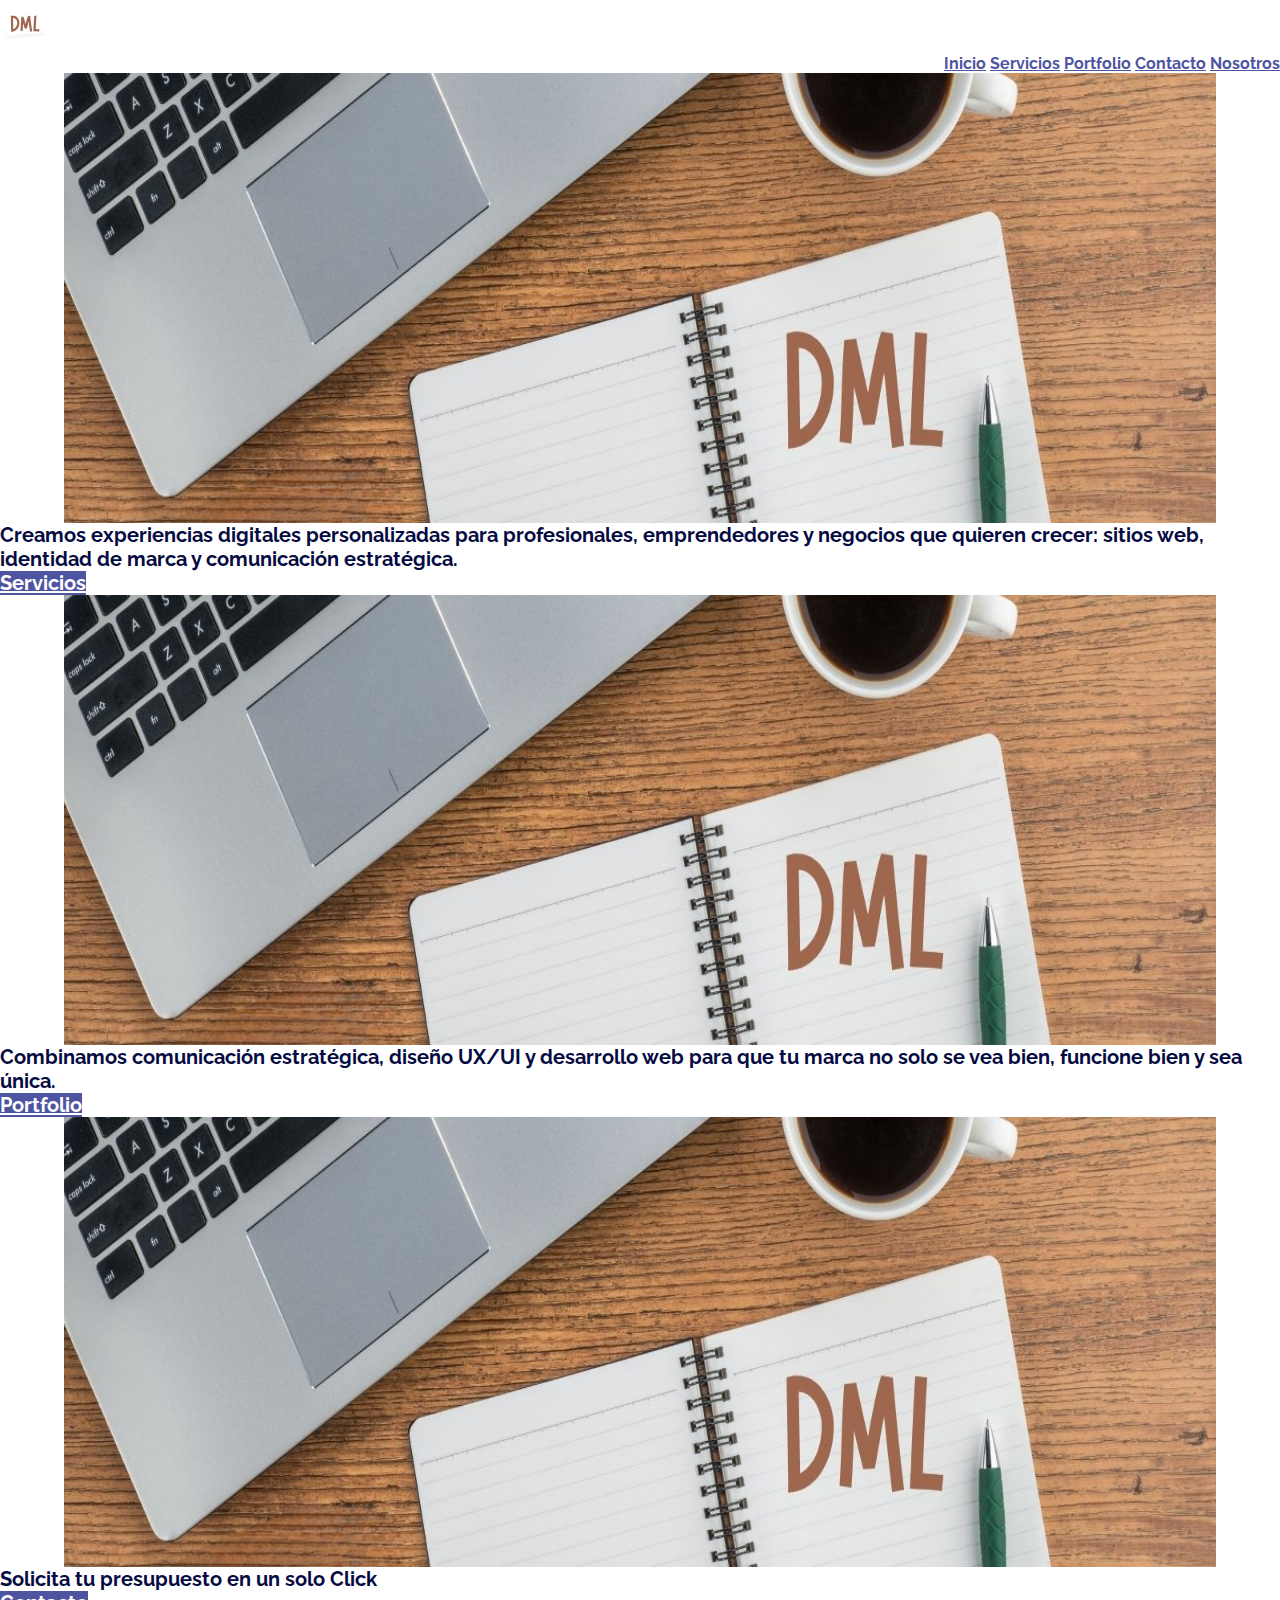
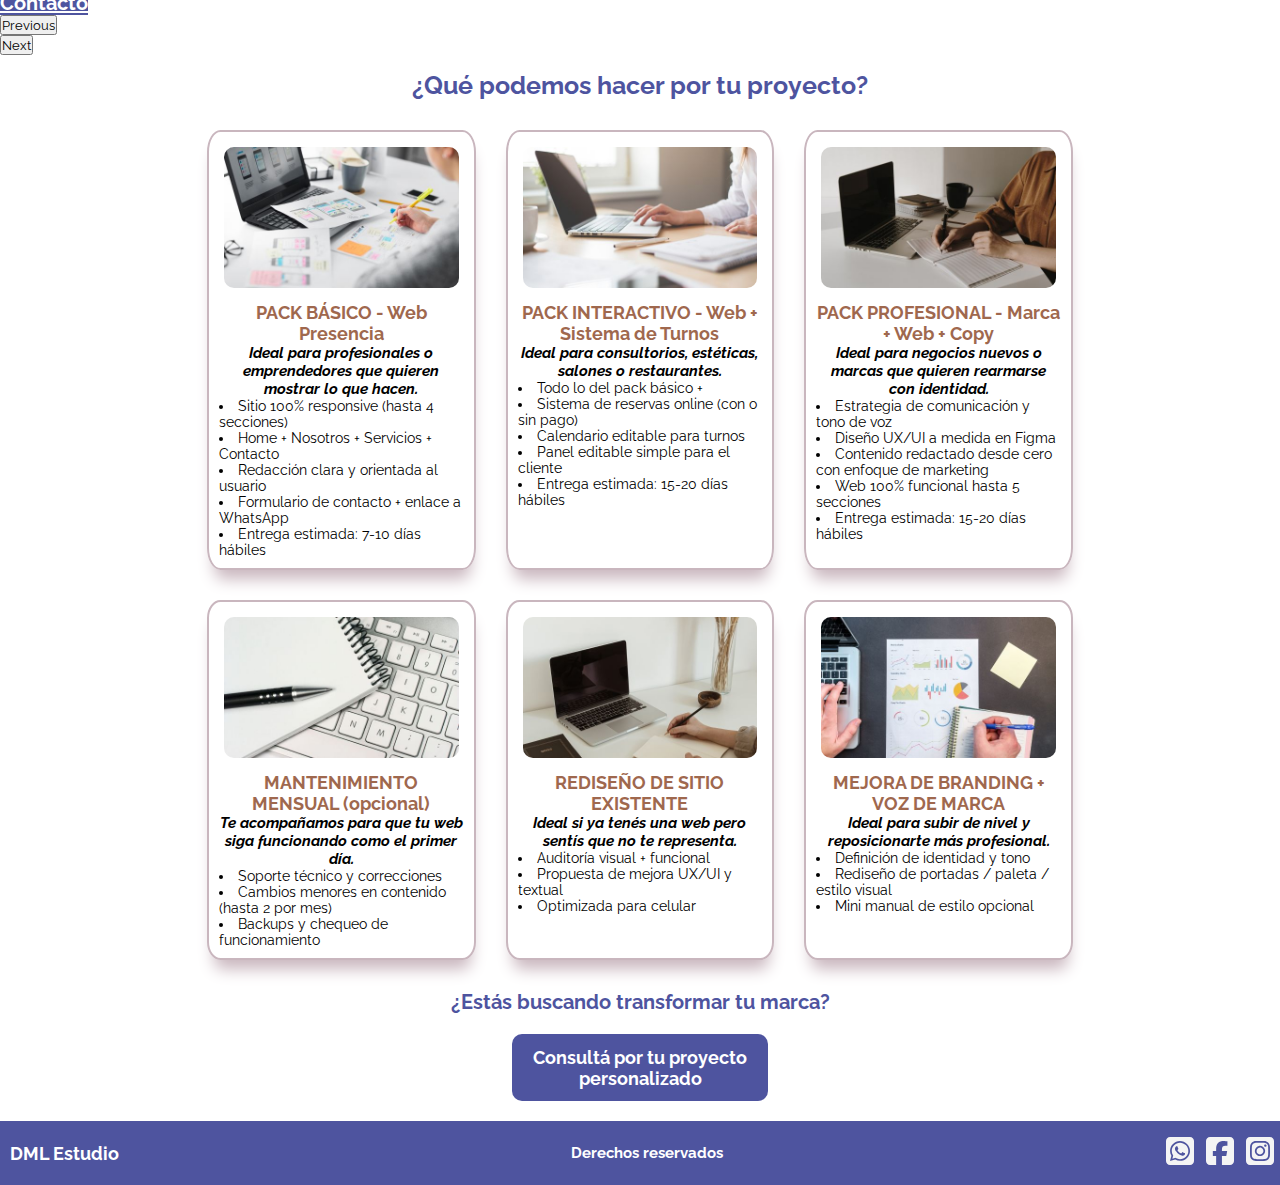
<file: index.html>
<!DOCTYPE html>
<html lang="en">
<head>
  <meta charset="UTF-8" />
  <meta name="viewport" content="width=device-width, initial-scale=1.0" />
  <title>DML Estudio</title>
  <link rel="preconnect" href="https://fonts.googleapis.com" />
  <link rel="preconnect" href="https://fonts.gstatic.com" crossorigin />
  <link href="https://cdn.jsdelivr.net/npm/bootstrap@5.3.7/dist/css/bootstrap.min.css" rel="stylesheet" integrity="sha384-LN+7fdVzj6u52u30Kp6M/trliBMCMKTyK833zpbD+pXdCLuTusPj697FH4R/5mcr" crossorigin="anonymous" />
  <link href="https://fonts.googleapis.com/css2?family=Raleway:ital,wght@0,100..900;1,100..900&display=swap" rel="stylesheet" />
  <link rel="stylesheet" href="./assets/css/styles.css" />
</head>

<body>

  <header class="header">
    <nav class="navbar navbar-expand-lg">
      <div class="container-fluid">
        <a class="navbar-brand" href="./index.html">
          <img src="./assets/images/logo 40 x 40.svg" alt="logo" class="logo" />
        </a>
        <button class="button-menu" type="button" data-bs-toggle="collapse"  data-bs-target="#navbarNavAltMarkup" aria-controls="navbarNavAltMarkup" aria-expanded="false"  aria-label="Toggle navigation">
          <img src="./assets/images/bars-solid-full (2).svg" alt="menu-burger" class="burger">
        </button>
        <div class="collapse navbar-collapse" id="navbarNavAltMarkup">
          <div class="navbar-nav">
            <a class="nav-link link" href="./index.html">Inicio</a>
            <a class="nav-link link" href="./pages/services.html">Servicios</a>
            <a class="nav-link link" href="./pages/portfolio.html">Portfolio</a>
            <a class="nav-link link" href="./pages/contact.html">Contacto</a>
            <a class="nav-link link" href="./pages/about.html">Nosotros</a>
          </div>
        </div>
      </div>
    </nav>
  </header>

  <main>
    <!-- Carrusel -->
    <div id="myCarousel" class="carousel slide mb-6" data-bs-ride="carousel">
      <div class="carousel-indicators">
        <button type="button" data-bs-target="#myCarousel" data-bs-slide-to="0" aria-label="Slide 1"></button>
        <button type="button" data-bs-target="#myCarousel" data-bs-slide-to="1" aria-label="Slide 2" class="active"
          aria-current="true"></button>
        <button type="button" data-bs-target="#myCarousel" data-bs-slide-to="2" aria-label="Slide 3" class=""></button>
      </div>
      <div class="carousel-inner">
        <div class="carousel-item">
          <img src="./assets/images/banner-home.jpg" class="img-banner-mobile" aria-hidden="true"
            class="bd-placeholder-img" preserveAspectRatio="xMidYMid slice" width="100%">
          <img src="./assets/images/banner 1440x .jpg" class="img-banner-desktop" aria-hidden="true"
            class="bd-placeholder-img" preserveAspectRatio="xMidYMid slice" width="100%">
          <div class="container mobile">
            <div class="carousel-caption text-start">
              <p class="opacity-75 p-banner">Creamos experiencias digitales personalizadas para profesionales, emprendedores y negocios que quieren crecer: sitios web, identidad de marca y comunicación estratégica.</p>
              <p><a class="btn btn-lg btn-primary p-button-banner" href="./pages/services.html">Servicios</a></p>
            </div>
          </div>
        </div>
        <div class="carousel-item active">
          <img src="./assets/images/banner-home.jpg" class="img-banner-mobile" aria-hidden="true"
            class="bd-placeholder-img" preserveAspectRatio="xMidYMid slice" width="100%">
          <img src="./assets/images/banner 1440x .jpg" class="img-banner-desktop" aria-hidden="true"
            class="bd-placeholder-img" preserveAspectRatio="xMidYMid slice" width="100%">
          <rect width="100%" height="100%" fill="var(--bs-secondary-color)"></rect>
          <div class="container mobile">
            <div class="carousel-caption">
              <p class="p-banner">Combinamos comunicación estratégica, diseño UX/UI y desarrollo web para que tu marca no solo se vea bien, funcione bien y sea única.</p>
              <p><a class="btn btn-lg btn-primary p-button-banner" href="./pages/portfolio.html">Portfolio</a></p>
            </div>
          </div>
        </div>
        <div class="carousel-item">
          <img src="./assets/images/banner-home.jpg" class="img-banner-mobile" aria-hidden="true"
            class="bd-placeholder-img" preserveAspectRatio="xMidYMid slice" width="100%">
          <img src="./assets/images/banner 1440x .jpg" class="img-banner-desktop" aria-hidden="true"
            class="bd-placeholder-img" preserveAspectRatio="xMidYMid slice" width="100%">
          <rect width="100%" height="100%" fill="var(--bs-secondary-color)"></rect>
          <div class="container mobile">
            <div class="carousel-caption text-end">
              <p class="p-banner">Solicita tu presupuesto en un solo Click</p>
              <p><a class="btn btn-lg btn-primary p-button-banner" href="./pages/contact.html">Contacto</a></p>
            </div>
          </div>
        </div>
      </div>
      <button class="carousel-control-prev button-banner" type="button" data-bs-target="#myCarousel" data-bs-slide="prev">
        <span class="carousel-control-prev-icon" aria-hidden="true"></span>
        <span class="visually-hidden">Previous</span>
      </button>
      <button class="carousel-control-next button-banner" type="button" data-bs-target="#myCarousel" data-bs-slide="next">
        <span class="carousel-control-next-icon" aria-hidden="true"></span> <span class="visually-hidden">Next</span>
      </button>
    </div>
    <!-- Fin Carrusel -->
    <h1 class="h1-home">¿Qué podemos hacer por tu proyecto?</h1>
    <section class="section-home">
      <article class="article-home">
        <img src="./assets/images/img-service-1.jpg" alt="img-services-1" class="img-services">
        <h2>PACK BÁSICO - Web Presencia</h2>
        <h3>Ideal para profesionales o emprendedores que quieren mostrar lo que hacen.</h3>
        <ul class="ul-services">
          <li>Sitio 100% responsive (hasta 4 secciones)</li>
          <li>Home + Nosotros + Servicios + Contacto</li>
          <li>Redacción clara y orientada al usuario</li>
          <li>Formulario de contacto + enlace a WhatsApp</li>
          <li>Entrega estimada: 7-10 días hábiles</li>
        </ul>
      </article>
      <article class="article-home">
        <img src="./assets/images/img-service-2.jpg" alt="img-services-2" class="img-services">
        <h2>PACK INTERACTIVO - Web + Sistema de Turnos</h2>
        <h3>Ideal para consultorios, estéticas, salones o restaurantes.</h3>
        <ul class="ul-services">
          <li>Todo lo del pack básico +</li>
          <li>Sistema de reservas online (con o sin pago)</li>
          <li>Calendario editable para turnos</li>
          <li>Panel editable simple para el cliente</li>
          <li>Entrega estimada: 15-20 días hábiles</li>
        </ul>
      </article>
      <article class="article-home">
        <img src="./assets/images/img-service-3.jpg" alt="img-services-3" class="img-services">
        <h2>PACK PROFESIONAL - Marca + Web + Copy</h2>
        <h3>Ideal para negocios nuevos o marcas que quieren rearmarse con identidad.</h3>
        <ul class="ul-services">
          <li>Estrategia de comunicación y tono de voz</li>
          <li>Diseño UX/UI a medida en Figma</li>
          <li>Contenido redactado desde cero con enfoque de marketing</li>
          <li>Web 100% funcional hasta 5 secciones</li>
          <li>Entrega estimada: 15-20 días hábiles</li>
        </ul>
      </article>
      <article class="article-home">
        <img src="./assets/images/img-service-4.jpg" alt="img-services-4" class="img-services">
        <h2>MANTENIMIENTO MENSUAL (opcional)</h2>
        <h3>Te acompañamos para que tu web siga funcionando como el primer día.</h3>
        <ul class="ul-services">
          <li>Soporte técnico y correcciones</li>
          <li>Cambios menores en contenido (hasta 2 por mes)</li>
          <li>Backups y chequeo de funcionamiento</li>
        </ul>
      </article>
      <article class="article-home">
        <img src="./assets/images/img-service-5.jpg" alt="img-services-5" class="img-services">
        <h2>REDISEÑO DE SITIO EXISTENTE</h2>
        <h3>Ideal si ya tenés una web pero sentís que no te representa.</h3>
        <ul class="ul-services">
          <li>Auditoría visual + funcional</li>
          <li>Propuesta de mejora UX/UI y textual</li>
          <li>Optimizada para celular</li>
        </ul>
      </article>
      <article class="article-home">
        <img src="./assets/images/img-service-6.jpg" alt="img-services-6" class="img-services">
        <h2>MEJORA DE BRANDING + VOZ DE MARCA</h2>
        <h3>Ideal para subir de nivel y reposicionarte más profesional.</h3>
        <ul class="ul-services">
          <li>Definición de identidad y tono</li>
          <li>Rediseño de portadas / paleta / estilo visual</li>
          <li>Mini manual de estilo opcional</li>
        </ul>
      </article>
    </section>
    <h2 class="h2-index">¿Estás buscando transformar tu marca?</h2>
    <a class="a-index" href="./pages/contact.html">
      <p class="p-index">Consultá por tu proyecto personalizado</p>
    </a>
  </main>

  <footer>
    <p class="p-footer-2">DML Estudio</p>
    <p class="p-footer">Derechos reservados</p>
    <section class="section-footer">
      <a href="#"><img src="./assets/images/whatsapp.svg" alt="whatspp" /></a>
      <a href="#"><img src="./assets/images/facebook.svg" alt="facebook" /></a>
      <a href="#"><img src="./assets/images/instagram.svg" alt="instagram" /></a>
    </section>
  </footer>

  <script src="https://cdn.jsdelivr.net/npm/bootstrap@5.3.7/dist/js/bootstrap.bundle.min.js" integrity="sha384-ndDqU0Gzau9qJ1lfW4pNLlhNTkCfHzAVBReH9diLvGRem5+R9g2FzA8ZGN954O5Q" crossorigin="anonymous"></script>
</body>
</html>
</file>
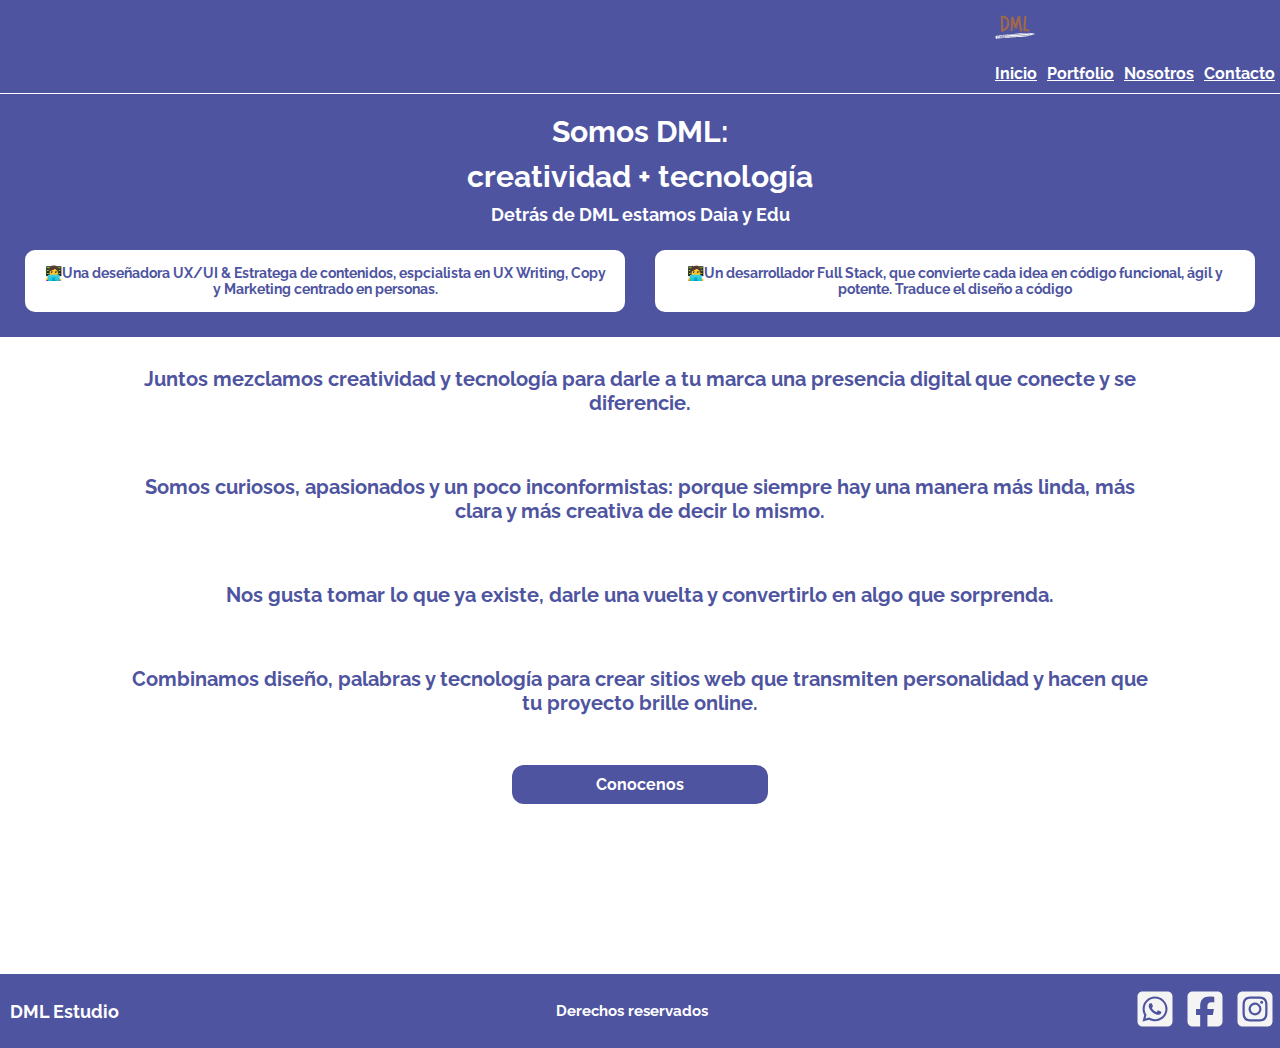
<file: pages/about.html>
<!DOCTYPE html>
<html lang="en">
<head>
  <meta charset="UTF-8">
  <meta name="viewport" content="width=device-width, initial-scale=1.0">
  <title>Nosotros</title>
  <link rel="shortcut icon" href="../assets/images/logo 40 x 40.svg" type="image/x-icon">
  <link href="https://cdn.jsdelivr.net/npm/bootstrap@5.3.7/dist/css/bootstrap.min.css" rel="stylesheet" integrity="sha384-LN+7fdVzj6u52u30Kp6M/trliBMCMKTyK833zpbD+pXdCLuTusPj697FH4R/5mcr" crossorigin="anonymous" />
  <link rel="preconnect" href="https://fonts.googleapis.com" />
  <link rel="preconnect" href="https://fonts.gstatic.com" crossorigin />
  <link href="https://fonts.googleapis.com/css2?family=Raleway:ital,wght@0,100..900;1,100..900&display=swap" rel="stylesheet" />
  <link rel="stylesheet" href="../assets/css/style.css">
  <link rel="stylesheet" href="https://cdnjs.cloudflare.com/ajax/libs/animate.css/4.1.1/animate.min.css" />
</head>

<body>
  <header class="header">
    <nav class="navbar navbar-expand-lg">
      <div class="container-fluid">
        <a class="navbar-brand" href="../index.html">
          <img src="../assets/images/logo 40 x 40.svg" alt="logo" class="logo animate__animated animate__bounce" />
        </a>
        <button class="button-menu" type="button" data-bs-toggle="collapse"  data-bs-target="#navbarNavAltMarkup" aria-controls="navbarNavAltMarkup" aria-expanded="false"  aria-label="Toggle navigation">
          <img src="../assets/images/menu-burger.svg" alt="menu-burger" class="burger">
        </button>
        <div class="collapse navbar-collapse" id="navbarNavAltMarkup">
          <div class="navbar-nav">
            <a class="nav-link link" href="../index.html">Inicio</a>
            <a class="nav-link link" href="./portfolio.html">Portfolio</a>
            <a class="nav-link link" href="./about.html">Nosotros</a>
            <a class="nav-link link" href="./contact.html">Contacto</a>
          </div>
        </div>
      </div>
    </nav>
  </header>

  <main class="main-about">
    <section>
      <h1>Somos DML:</h1>
      <h2>creatividad + tecnología</h2>
      <h3>Detrás de DML estamos Daia y Edu</h3>
      <p>👩‍💻Una deseñadora UX/UI & Estratega de contenidos, espcialista en UX Writing, Copy y Marketing centrado en personas.</p>
      <p>🧑‍💻Un desarrollador Full Stack, que convierte cada idea en código funcional, ágil y potente. Traduce el diseño a código</p>
    </section>
    <h4 class="h2-about">Juntos mezclamos creatividad y tecnología para darle a tu marca una presencia digital que conecte y se diferencie.</h4>
    <h4 class="h2-about">Somos curiosos, apasionados y un poco inconformistas: porque siempre hay una manera más linda, más clara y más creativa de decir lo mismo.</h4>
    <h4 class="h2-about">Nos gusta tomar lo que ya existe, darle una vuelta y convertirlo en algo que sorprenda.</h4>
    <h4 class="h2-about">Combinamos diseño, palabras y tecnología para crear sitios web que transmiten personalidad y hacen que tu proyecto brille online.</h4>
    <a href="./contact.html" class="a-about">Conocenos</a>
  </main>

   <footer>
    <p class="p-footer-2">DML Estudio</p>
    <p class="p-footer">Derechos reservados</p>
    <section class="section-footer">
      <a href="#"><img src="../assets/images/whatsapp.svg" alt="whatspp" /></a>
      <a href="#"><img src="../assets/images/facebook.svg" alt="facebook" /></a>
      <a href="#"><img src="../assets/images/instagram.svg" alt="instagram" /></a>
    </section>
  </footer>
<script src="https://cdn.jsdelivr.net/npm/bootstrap@5.3.7/dist/js/bootstrap.bundle.min.js" integrity="sha384-ndDqU0Gzau9qJ1lfW4pNLlhNTkCfHzAVBReH9diLvGRem5+R9g2FzA8ZGN954O5Q" crossorigin="anonymous"></script>
</body>
</html>
</file>
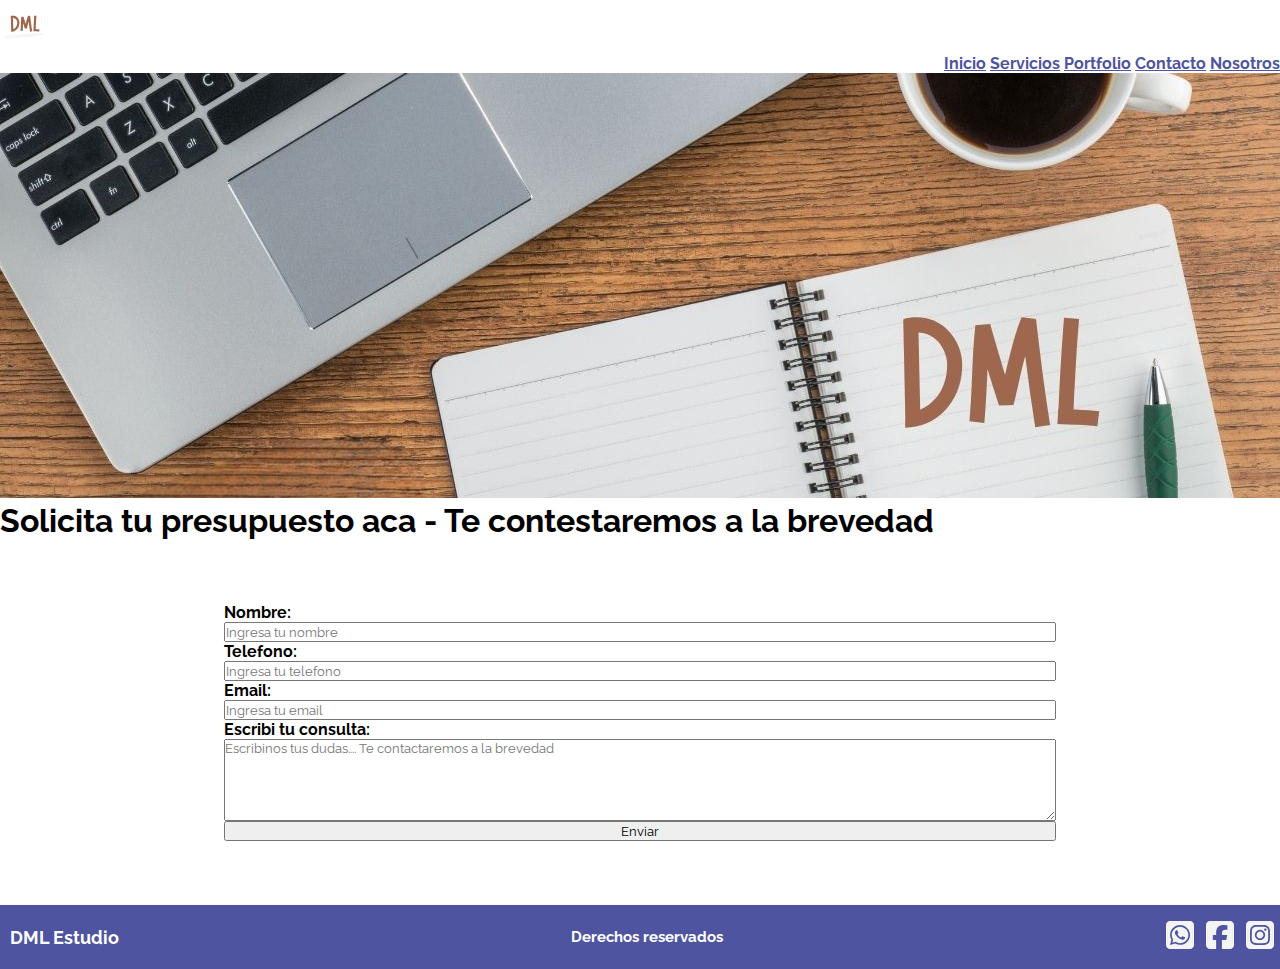
<file: pages/contact.html>
<!DOCTYPE html>
<html lang="en">
<head>
    <meta charset="UTF-8">
    <meta name="viewport" content="width=device-width, initial-scale=1.0">
    <title>Contacto</title>
    <link href="https://cdn.jsdelivr.net/npm/bootstrap@5.3.7/dist/css/bootstrap.min.css" rel="stylesheet" integrity="sha384-LN+7fdVzj6u52u30Kp6M/trliBMCMKTyK833zpbD+pXdCLuTusPj697FH4R/5mcr" crossorigin="anonymous" />
    <link rel="preconnect" href="https://fonts.googleapis.com" />
    <link rel="preconnect" href="https://fonts.gstatic.com" crossorigin />
    <link href="https://fonts.googleapis.com/css2?family=Raleway:ital,wght@0,100..900;1,100..900&display=swap" rel="stylesheet" />
    <link rel="stylesheet" href="../assets/css/styles.css">
</head>
<body>

  <header class="header">
    <nav class="navbar navbar-expand-lg">
      <div class="container-fluid">
        <a class="navbar-brand" href="../index.html">
          <img src="../assets/images/logo 40 x 40.svg" alt="logo" class="logo" />
        </a>
        <button class="button-menu" type="button" data-bs-toggle="collapse"  data-bs-target="#navbarNavAltMarkup" aria-controls="navbarNavAltMarkup" aria-expanded="false"  aria-label="Toggle navigation">
          <img src="../assets/images/bars-solid-full (2).svg" alt="menu-burger" class="burger">
        </button>
        <div class="collapse navbar-collapse" id="navbarNavAltMarkup">
          <div class="navbar-nav">
            <a class="nav-link link" href="../index.html">Inicio</a>
            <a class="nav-link link" href="./services.html">Servicios</a>
            <a class="nav-link link" href="./portfolio.html">Portfolio</a>
            <a class="nav-link link" href="./contact.html">Contacto</a>
            <a class="nav-link link" href="./about.html">Nosotros</a>
          </div>
        </div>
      </div>
    </nav>
  </header>

    <main class=" ">
      <img class="banner-services" src="../assets/images/banner 1440x .jpg" alt="banner-services">
      <h1 class="h1-contact">Solicita tu presupuesto aca - Te contestaremos a la brevedad</h1>
      <form action="#" method="post">
        <label for="name">Nombre:</label>
        <input type="text" id="name" placeholder="Ingresa tu nombre">
        <label for="tel">Telefono:</label>
        <input type="number" id="tel" placeholder="Ingresa tu telefono">
        <label for="email">Email:</label>
        <input type="email" id="email" placeholder="Ingresa tu email">
        <label for="comments">Escribi tu consulta:</label>
        <textarea type="text" id="comments" cols="100" rows="5" placeholder="Escribinos tus dudas.... Te contactaremos a la brevedad"></textarea>
        <button type="submit">Enviar</button>
      </form>
    </main>

    <footer>
    <p class="p-footer-2">DML Estudio</p>
    <p class="p-footer">Derechos reservados</p>
    <section class="section-footer">
      <a href="#"><img src="../assets/images/whatsapp.svg" alt="whatspp" /></a>
      <a href="#"><img src="../assets/images/facebook.svg" alt="facebook" /></a>
      <a href="#"><img src="../assets/images/instagram.svg" alt="instagram" /></a>
    </section>
    </footer>
<script src="https://cdn.jsdelivr.net/npm/bootstrap@5.3.7/dist/js/bootstrap.bundle.min.js" integrity="sha384-ndDqU0Gzau9qJ1lfW4pNLlhNTkCfHzAVBReH9diLvGRem5+R9g2FzA8ZGN954O5Q" crossorigin="anonymous"></script>
</body>
</html>
</file>
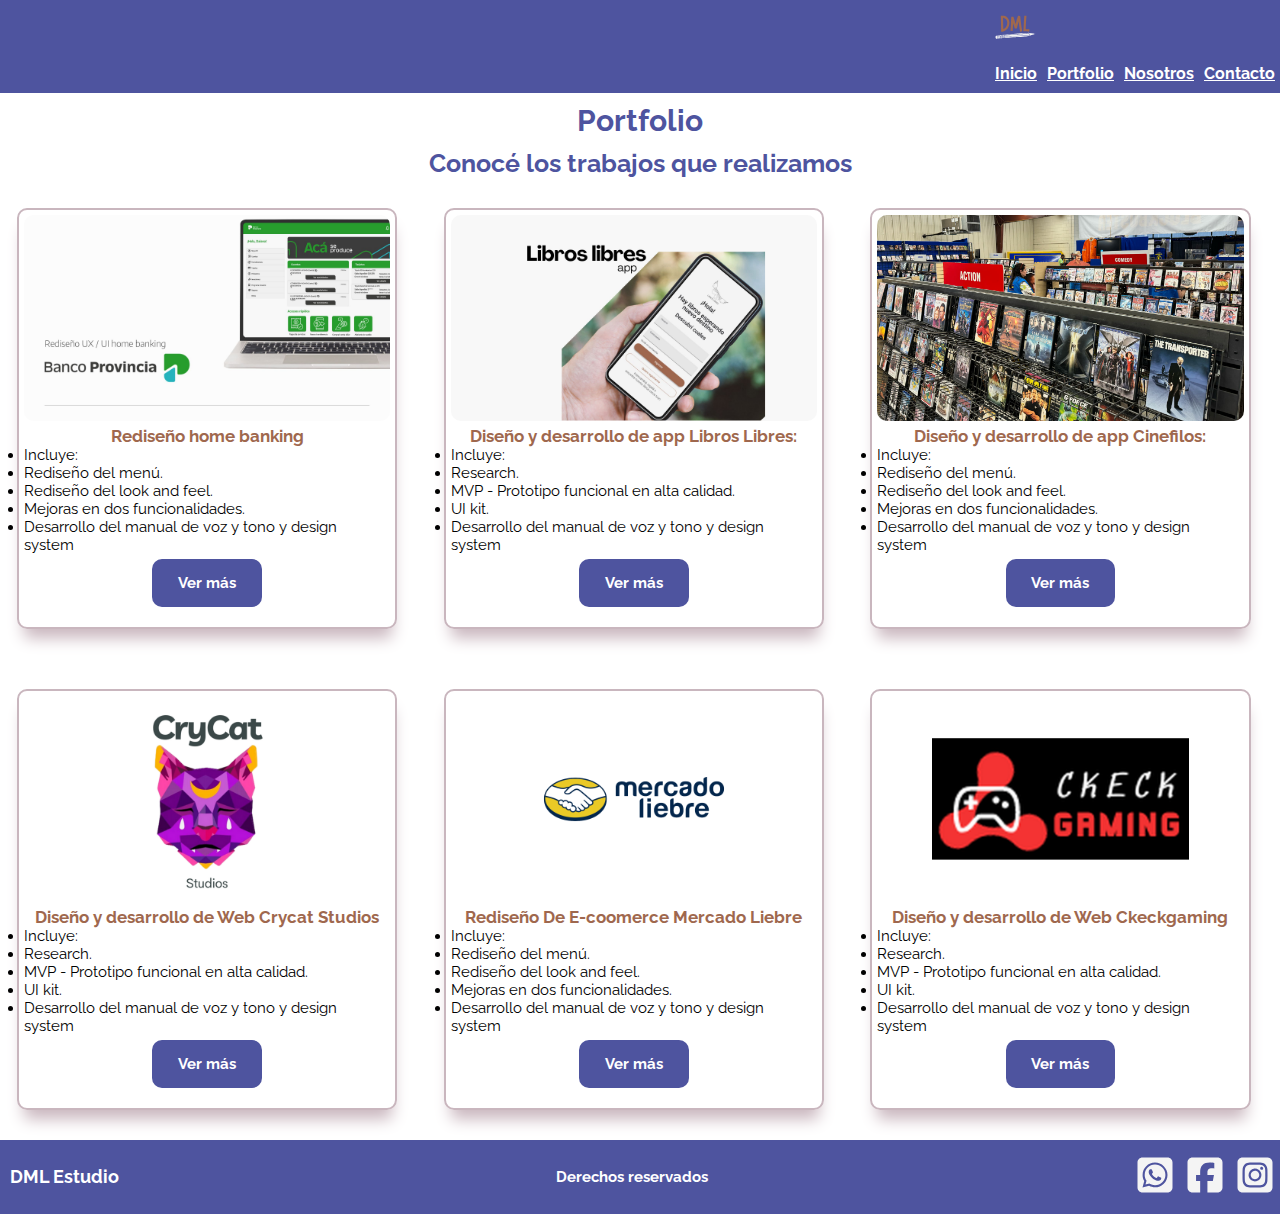
<file: pages/portfolio.html>
<!DOCTYPE html>
<html lang="en">
<head>
  <meta charset="UTF-8">
  <meta name="viewport" content="width=device-width, initial-scale=1.0">
  <title>Portfolio</title>
  <link rel="shortcut icon" href="../assets/images/logo 40 x 40.svg" type="image/x-icon">
  <link href="https://cdn.jsdelivr.net/npm/bootstrap@5.3.7/dist/css/bootstrap.min.css" rel="stylesheet" integrity="sha384-LN+7fdVzj6u52u30Kp6M/trliBMCMKTyK833zpbD+pXdCLuTusPj697FH4R/5mcr" crossorigin="anonymous" />
  <link rel="preconnect" href="https://fonts.googleapis.com" />
  <link rel="preconnect" href="https://fonts.gstatic.com" crossorigin />
  <link href="https://fonts.googleapis.com/css2?family=Raleway:ital,wght@0,100..900;1,100..900&display=swap" rel="stylesheet" />
  <link rel="stylesheet" href="../assets/css/style.css">
  <link rel="stylesheet" href="https://cdnjs.cloudflare.com/ajax/libs/animate.css/4.1.1/animate.min.css" />
</head>

<body>
  <header class="header">
    <nav class="navbar navbar-expand-lg">
      <div class="container-fluid">
        <a class="navbar-brand" href="../index.html">
          <img src="../assets/images/logo 40 x 40.svg" alt="logo" class="logo animate__animated animate__bounce" />
        </a>
        <button class="button-menu" type="button" data-bs-toggle="collapse" data-bs-target="#navbarNavAltMarkup"
          aria-controls="navbarNavAltMarkup" aria-expanded="false" aria-label="Toggle navigation">
          <img src="../assets/images/menu-burger.svg" alt="menu-burger" class="burger">
        </button>
        <div class="collapse navbar-collapse" id="navbarNavAltMarkup">
          <div class="navbar-nav">
            <a class="nav-link link" href="../index.html">Inicio</a>
            <a class="nav-link link" href="./portfolio.html">Portfolio</a>
            <a class="nav-link link" href="./about.html">Nosotros</a>
            <a class="nav-link link" href="./contact.html">Contacto</a>
          </div>
        </div>
      </div>
    </nav>
  </header>

  <main class="main-porfolio">
    <h1 class="h1-portfolio">Portfolio</h1>
    <h2 class="h2-portfolio">Conocé los trabajos que realizamos</h2>
    <section class="section-porfolio">
      <article class="a-portfolio">
        <div class="article-portfolio">
        <img src="../assets/images/home-banking-bp.jpg" alt="img-portfolio-1" class="img-portfolio">
        <h3 class="h3-portfolio">Rediseño home banking</h3>
        <ul>
          <li>Incluye:</li>
          <li>Rediseño del menú.</li>
          <li>Rediseño del look and feel.</li>
          <li>Mejoras en dos funcionalidades.</li>
          <li>Desarrollo del manual de voz y tono y design system</li>
        </ul>
        <a href="#" class="button-portfolio">Ver más</a>
        </div>
      </article>
      <article class="a-portfolio">
        <div class="article-portfolio">
          <img src="../assets/images/libros-libres.jpg" alt="img-portfolio-1" class="img-portfolio">
          <h3 class="h3-portfolio">Diseño y desarrollo de app Libros Libres:</h3>
          <ul>
            <li>Incluye:</li>
            <li>Research.</li>
            <li>MVP - Prototipo funcional en alta calidad.</li>
            <li>UI kit.</li>
            <li>Desarrollo del manual de voz y tono y design system</li>
          </ul>
          <a href="https://www.behance.net/gallery/224359209/LIBROS-LIBRES-APP-DISENO-UXUI-CODERHOUSE?tracking_source=search_projects|libros+libres+app&l=0" class="button-portfolio">Ver más</a>
        </div>
      </article>
      <article class="a-portfolio">
        <div class="article-portfolio">
          <img src="../assets/images/cinefilos.jpeg" alt="img-portfolio-1" class="img-portfolio">
          <h3 class="h3-portfolio">Diseño y desarrollo de app Cinefilos:</h3>
          <ul>
            <li>Incluye:</li>
            <li>Rediseño del menú.</li>
            <li>Rediseño del look and feel.</li>
            <li>Mejoras en dos funcionalidades.</li>
            <li>Desarrollo del manual de voz y tono y design system</li>
          </ul>
          <a href="#" class="button-portfolio">Ver más</a>
        </div>
      </article>
      <article class="a-portfolio">
        <div class="article-portfolio">
          <img src="../assets/images/img-crycat.png" alt="img-portfolio-1" class="img-portfolio">
          <h3 class="h3-portfolio">Diseño y desarrollo de Web Crycat Studios</h3>
          <ul>
            <li>Incluye:</li>
            <li>Research.</li>
            <li>MVP - Prototipo funcional en alta calidad.</li>
            <li>UI kit.</li>
            <li>Desarrollo del manual de voz y tono y design system</li>
          </ul>
          <a href="https://eduardo-godoy.github.io/crycats-tudios/" class="button-portfolio">Ver más</a>
        </div>
      </article>
      <article class="a-portfolio">
        <div class="article-portfolio">
          <img src="../assets/images/mercado-liebre.png" alt="img-portfolio-1" class="img-portfolio">
          <h3 class="h3-portfolio">Rediseño De E-coomerce Mercado Liebre</h3>
          <ul>
            <li>Incluye:</li>
            <li>Rediseño del menú.</li>
            <li>Rediseño del look and feel.</li>
            <li>Mejoras en dos funcionalidades.</li>
            <li>Desarrollo del manual de voz y tono y design system</li>
          </ul>
          <a href="#" class="button-portfolio">Ver más</a>
        </div>
      </article>
      <article class="a-portfolio">
        <div class="article-portfolio">
          <img src="../assets/images/ckeckgameing.png" alt="img-portfolio-1" class="img-portfolio">
          <h3 class="h3-portfolio">Diseño y desarrollo de Web Ckeckgaming</h3>
          <ul>
            <li>Incluye:</li>
            <li>Research.</li>
            <li>MVP - Prototipo funcional en alta calidad.</li>
            <li>UI kit.</li>
            <li>Desarrollo del manual de voz y tono y design system</li>
          </ul>
          <a href="#" class="button-portfolio">Ver más</a>
        </div>
      </article>
    </section>
  </main>

  <footer>
    <p class="p-footer-2">DML Estudio</p>
    <p class="p-footer">Derechos reservados</p>
    <section class="section-footer">
      <a href="#"><img src="../assets/images/whatsapp.svg" alt="whatspp" /></a>
      <a href="#"><img src="../assets/images/facebook.svg" alt="facebook" /></a>
      <a href="#"><img src="../assets/images/instagram.svg" alt="instagram" /></a>
    </section>
  </footer>
  <script src="https://cdn.jsdelivr.net/npm/bootstrap@5.3.7/dist/js/bootstrap.bundle.min.js" integrity="sha384-ndDqU0Gzau9qJ1lfW4pNLlhNTkCfHzAVBReH9diLvGRem5+R9g2FzA8ZGN954O5Q" crossorigin="anonymous"></script>
</body>
</html>
</file>
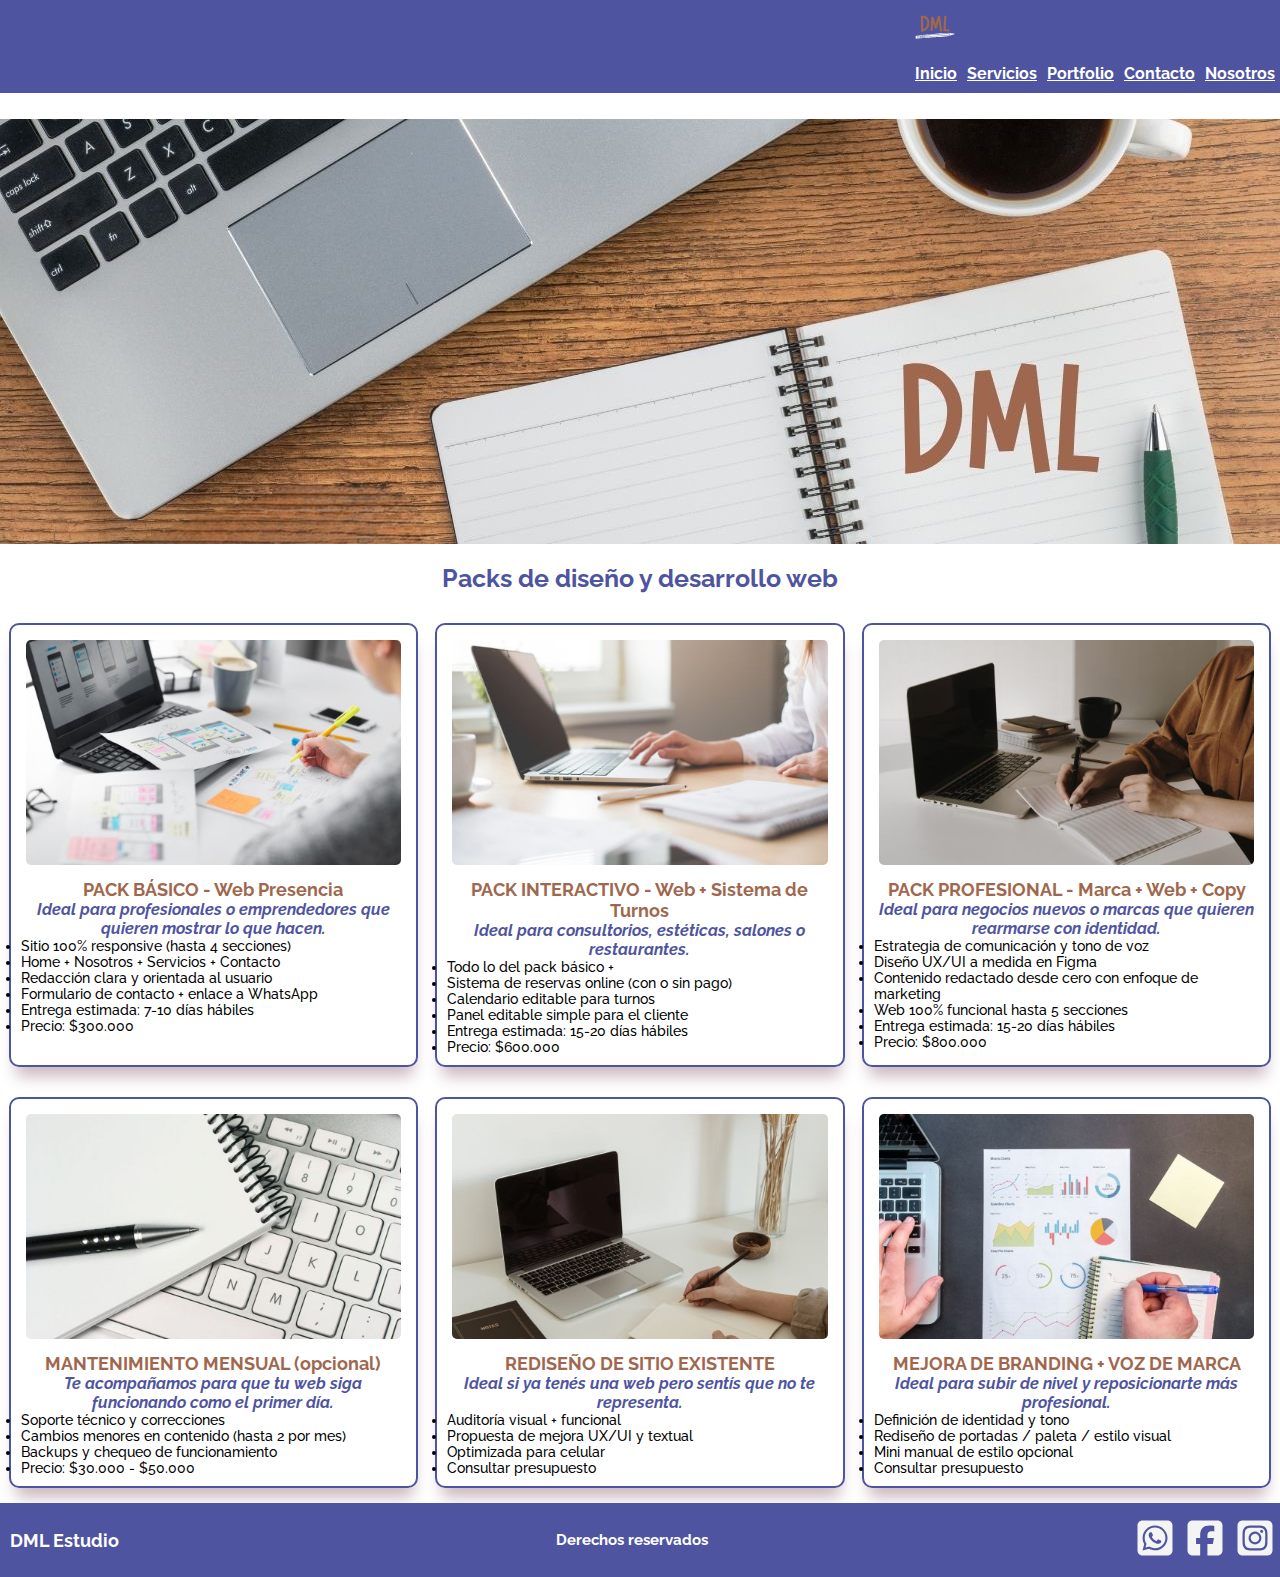
<file: pages/services.html>
<!DOCTYPE html>
<html lang="en">
<head>
    <meta charset="UTF-8">
    <meta name="viewport" content="width=device-width, initial-scale=1.0">
    <title>Servicios</title>
    <link href="https://cdn.jsdelivr.net/npm/bootstrap@5.3.7/dist/css/bootstrap.min.css" rel="stylesheet" integrity="sha384-LN+7fdVzj6u52u30Kp6M/trliBMCMKTyK833zpbD+pXdCLuTusPj697FH4R/5mcr" crossorigin="anonymous" />
    <link rel="preconnect" href="https://fonts.googleapis.com" />
    <link rel="preconnect" href="https://fonts.gstatic.com" crossorigin />
    <link href="https://fonts.googleapis.com/css2?family=Raleway:ital,wght@0,100..900;1,100..900&display=swap" rel="stylesheet" />
    <link rel="stylesheet" href="../assets/css/style.css">
    <link rel="stylesheet" href="https://cdnjs.cloudflare.com/ajax/libs/animate.css/4.1.1/animate.min.css" />
</head>
<body>
  <header class="header">
    <nav class="navbar navbar-expand-lg">
      <div class="container-fluid">
        <a class="navbar-brand" href="../index.html">
          <img src="../assets/images/logo 40 x 40.svg" alt="logo" class="logo animate__animated animate__bounce" />
        </a>
        <button class="button-menu" type="button" data-bs-toggle="collapse"  data-bs-target="#navbarNavAltMarkup" aria-controls="navbarNavAltMarkup" aria-expanded="false"  aria-label="Toggle navigation">
          <img src="../assets/images/bars-solid-full (2).svg" alt="menu-burger" class="burger">
        </button>
        <div class="collapse navbar-collapse" id="navbarNavAltMarkup">
          <div class="navbar-nav">
            <a class="nav-link link" href="../index.html">Inicio</a>
            <a class="nav-link link" href="./services.html">Servicios</a>
            <a class="nav-link link" href="./portfolio.html">Portfolio</a>
            <a class="nav-link link" href="./contact.html">Contacto</a>
            <a class="nav-link link" href="./about.html">Nosotros</a>
          </div>
        </div>
      </div>
    </nav>
  </header>

  <main class="main-index main-services">
      <img class=".banner-services" src="../assets/images/banner 1440x .jpg" alt="banner-services">
      <h1 class="h1-home">Packs de diseño y desarrollo web</h1>
        <section class="section-home">
            <article class="article-home">
                <img src="../assets/images/img-service-1.jpg" alt="img-services-1" class="img-services">
                <h2>PACK BÁSICO - Web Presencia</h2>
                <h3>Ideal para profesionales o emprendedores que quieren mostrar lo que hacen.</h3>
                <ul class="ul-services">
                    <li>Sitio 100% responsive (hasta 4 secciones)</li>
                    <li>Home + Nosotros + Servicios + Contacto</li>
                    <li>Redacción clara y orientada al usuario</li>
                    <li>Formulario de contacto + enlace a WhatsApp</li>
                    <li>Entrega estimada: 7-10 días hábiles</li>
                    <li>Precio: $300.000</li>
                </ul>       
            </article>
            <article class="article-home">
                <img src="../assets/images/img-service-2.jpg" alt="img-services-2" class="img-services">
                <h2>PACK INTERACTIVO - Web + Sistema de Turnos</h2>
                <h3>Ideal para consultorios, estéticas, salones o restaurantes.</h3>
                <ul class="ul-services">
                    <li >Todo lo del pack básico +</li>
                    <li>Sistema de reservas online (con o sin pago)</li>
                    <li>Calendario editable para turnos</li>
                    <li>Panel editable simple para el cliente</li>
                    <li>Entrega estimada: 15-20 días hábiles</li>
                    <li>Precio: $600.000</li>
               </ul>
            </article>
            <article class="article-home">
                <img src="../assets/images/img-service-3.jpg" alt="img-services-3" class="img-services">
                <h2>PACK PROFESIONAL - Marca + Web + Copy</h2>
                <h3>Ideal para negocios nuevos o marcas que quieren rearmarse con identidad.</h3>
                <ul class="ul-services">
                    <li>Estrategia de comunicación y tono de voz</li>
                    <li>Diseño UX/UI a medida en Figma</li>
                    <li>Contenido redactado desde cero con enfoque de marketing</li>
                    <li>Web 100% funcional hasta 5 secciones</li>
                    <li>Entrega estimada: 15-20 días hábiles</li>
                    <li>Precio: $800.000</li>
                </ul>
            </article>
            <article class="article-home">
                <img src="../assets/images/img-service-4.jpg" alt="img-services-4" class="img-services">
                <h2>MANTENIMIENTO MENSUAL (opcional)</h2>
                <h3>Te acompañamos para que tu web siga funcionando como el primer día.</h3>
                <ul class="ul-services">
                    <li>Soporte técnico y correcciones</li>
                    <li>Cambios menores en contenido (hasta 2 por mes)</li>
                    <li>Backups y chequeo de funcionamiento</li>
                    <li>Precio: $30.000 - $50.000 </li>
                </ul>
            </article>
            <article class="article-home">
                <img src="../assets/images/img-service-5.jpg" alt="img-services-5" class="img-services">
                <h2>REDISEÑO DE SITIO EXISTENTE</h2>
                <h3>Ideal si ya tenés una web pero sentís que no te representa.</h3>
                <ul class="ul-services">
                    <li>Auditoría visual + funcional</li>
                    <li>Propuesta de mejora UX/UI y textual</li>
                    <li>Optimizada para celular</li>
                    <li>Consultar presupuesto</li>
                </ul>
            </article>
            <article class="article-home">
                <img src="../assets/images/img-service-6.jpg" alt="img-services-6" class="img-services">
                <h2>MEJORA DE BRANDING + VOZ DE MARCA</h2>
                <h3>Ideal para subir de nivel y reposicionarte más profesional.</h3>
                <ul class="ul-services">
                    <li>Definición de identidad y tono</li>
                    <li>Rediseño de portadas / paleta / estilo visual</li>
                    <li>Mini manual de estilo opcional</li>
                    <li>Consultar presupuesto</li>
                </ul>
            </article>
        </section>
  </main>

  <footer>
    <p class="p-footer-2">DML Estudio</p>
    <p class="p-footer">Derechos reservados</p>
    <section class="section-footer">
      <a href="#"><img src="../assets/images/whatsapp.svg" alt="whatspp" /></a>
      <a href="#"><img src="../assets/images/facebook.svg" alt="facebook" /></a>
      <a href="#"><img src="../assets/images/instagram.svg" alt="instagram" /></a>
    </section>
  </footer>
  <script src="https://cdn.jsdelivr.net/npm/bootstrap@5.3.7/dist/js/bootstrap.bundle.min.js" integrity="sha384-ndDqU0Gzau9qJ1lfW4pNLlhNTkCfHzAVBReH9diLvGRem5+R9g2FzA8ZGN954O5Q" crossorigin="anonymous"></script>
</body>
</html>
</file>
<file: assets/css/styles.css>
*{
    margin: 0;
    padding: 0;
    box-sizing: border-box;
    font-family: "Raleway", sans-serif;
}

/* Inicio Mobile  */

.header{
    background-color: #fff;
}

.logo{
    width: 200%;
}

.button-menu{
    background-color: #fff;
    margin-right: 30px;
    border: none;
    text-decoration: none;
    animation: none;
}

.burger{
    width: 200%;
    background-color: #fff;
}

.link{
    color: #4E549F;
    font-weight: bold;
}

.carousel-indicators{
    display: none;
}

.mobile{
    display: none;
}

.button-banner{
    display: none;
}

.img-banner-desktop{
    display: none;
}

.h1-home{
    width: 90%;
    font-size: 20px;
    text-align: center;
    color: #4E549F;
    margin: auto;
    margin-top: 15px;
    font-weight: bold;
}

.section-home{
    width: 100%;
}

.article-home{
    width: 90%;
    padding: 5%;
    margin: 5% auto;
    border: 2px solid #C9B6BE;
    border-radius: 5%;
    box-shadow: 1px 15px 16px -6px rgba(201,182,190,1);
    -webkit-box-shadow: 1px 15px 16px -6px rgba(201,182,190,1);
    -moz-box-shadow: 1px 15px 16px -6px rgba(201,182,190,1);
}

.img-services{
    width: 100%;
}

main article h2{
    margin-top: 5px;
    font-size: 15px;
    color:#9f684e;
    text-align: center;
}

main section article h3{
    font-style: italic;
    font-size: 13px;
    text-align: center;
}

article ul li{
    font-size: 12px;
}

.h2-index{
    width: 90%;
    font-size: 18px;
    text-align: center;
    color: #4E549F;
    margin: auto;
    margin-top: 15px;
    font-weight: bold;
}

.a-index{
    text-decoration: none;
    color: #fff;
}

.p-index{
   background-color: #4E549F;
   width: 70%;
   text-align: center;
   margin: 20px auto;
   border-radius: 2%;
   text-decoration: none;
   color: #fff;
   font-weight: bold;
   padding: 1%;
   font-size: 15px;
}

form{
    width: 75%;
    display: flex;
    flex-direction: column;
    margin: auto;
    padding: 5%;
}

form label{
    text-align: left;
    font-weight: bold;
}

.ul-services{
    list-style: inside;
}

.img-portfolio{
    width: 60%;
    margin: auto;
}

.a-portofolio{
    text-decoration: none;
    color: black;
    font-size: 15px;
}

.h3-portfolio{
    color: #9f684e;
}

footer{
    color: #ffffff;
    font-size: 15px;
    font-weight: bold;
    background-color: #4E549F;
}

.p-footer-2{
        margin: auto 0px auto 5px;
        display: none;
}

.p-footer{
        margin: auto 0px auto 5px;
        display: none;
}

.section-footer{
    display: flex;
    justify-content: space-around;
    align-items: center;
}

footer a img{
    margin: 10px 0;
    width: 50px;
    font-size: 15px;
}

/* Fin Mobile  */

/* Inicio Tablet  */

@media (min-width: 768px) {
    .h1-home{
        font-size: 25px;
        margin: 15px auto;
    }

    .section-home{
        width: 100%;
        margin: auto;
        display: flex;
        justify-content: space-around;
        flex-wrap: wrap;
    }

    .article-home{
        width: 48%;
        margin: 1% auto;
        padding: 10px;
    }

    .img-services{
        width: 100%;
        padding: 20px;
        border-radius: 10px;
    }

    main article h2{
        margin-top: 5px;
        font-size: 18px;
        color:#9f684e;
        text-align: center;
    }

    main section article h3{
        font-style: italic;
        font-size: 16px;
        text-align: center;
    }

    article ul li{
        font-size: 14px;
        text-align: left;
    }

    .h2-index{
        width: 90%;
        font-size: 25px;
        text-align: center;
        color: #4E549F;
        margin: auto;
        margin-top: 15px;
        font-weight: bold;
    }

    .p-index{
        background-color: #4E549F;
        width: 50%;
        text-align: center;
        margin: 20px auto;
        border-radius: 10px;
        text-decoration: none;
        color: #fff;
        font-weight: bold;
        padding: 2%;
        font-size: 18px;
    }

    footer{
        color: #ffffff;
        font-size: 15px;
        font-weight: bold;
        background-color: #4E549F;
        display: flex;
        justify-content: space-between;
    }

    .p-footer-2{
        font-size: 25px;
        margin: auto 10px auto 10px;
        display: block;
    }

    .section-footer{
        display: flex;
        justify-content: space-around;
        align-items: center; 
    }

    footer a img{
        margin: 10px 0;
        width: 60px;
    }    
}

@media (min-width: 1000px) {

    .header{
        padding: 0;
        margin: 0;
    }

    .navbar-expand-lg .navbar-collapse {
        display: flex;
        flex-basis: auto;
        justify-content: end;
    }

    .logo{
        width: 50px;
    }

    .button-menu{
        display: none;
        background-color: #fff;
        margin-right: 30px;
        border: none;
        text-decoration: none;
        animation: none;
    }

    .burger{
        width: 200%;
        background-color: #fff;
        display: none;
    }

    .img-banner-mobile{
        display: none;
    }

    .img-banner-desktop{
        display: block;
        width: 90%;
        margin: auto;
        height: 60vh;
    }

    .mobile{
        display: block;
    }

    .button-banner{
        display: block;
    }   

    .h1-home{
        font-size: 25px;
        margin: 15px auto;
    }

    .section-home{
        width: 100%;
        margin: auto;
        display: flex;
        flex-wrap: wrap;
    }

    .article-home{
        width: 32%;
        margin: 15px auto;
    }

    .img-services{
        width: 100%;
        padding: 5px;
        border-radius: 10px;
    }

    main article h2{
        margin-top: 5px;
        font-size: 18px;
        color:#9f684e;
        text-align: center;
    }

    main section article h3{
        font-style: italic;
        font-size: 16px;
        text-align: center;
    }

    article ul li{
        font-size: 14px;
        text-align: left;
    }

    .h2-index{
        width: 90%;
        font-size: 25px;
        text-align: center;
        color: #4E549F;
        margin: auto;
        margin-top: 15px;
        font-weight: bold;
    }

    .p-index{
        background-color: #4E549F;
        width: 30%;
        text-align: center;
        margin: 20px auto;
        border-radius: 10px;
        text-decoration: none;
        color: #fff;
        font-weight: bold;
        padding: 1%;
        font-size: 18px;
    }

    footer{
        color: #ffffff;
        font-weight: bold;
        background-color: #4E549F;
        display: flex;
        justify-content: space-between;
    }

    .p-footer-2{
        font-size: 18px;
        margin: auto 10px auto 10px;
        display: block;
    }

    .p-footer{
        display: block;
        font-size: 15px;
    }

    .section-footer{
        display: flex;
        justify-content: space-around;
        align-items: center; 
    }

    footer a img{
        margin: 10px 0;
        width: 40px;
    }    
}

@media (min-width: 1000px) {

    .header{
        padding: 0;
        margin: 0;
    }

    .navbar-expand-lg .navbar-collapse {
        display: flex;
        flex-basis: auto;
        justify-content: end;
    }

    .logo{
        width: 50px;
    }

    .button-menu{
        display: none;
        background-color: #fff;
        margin-right: 30px;
        border: none;
        text-decoration: none;
        animation: none;
    }

    .burger{
        width: 200%;
        background-color: #fff;
        display: none;
    }

    .img-banner-mobile{
        display: none;
    }

    .img-banner-desktop{
        display: block;
        width: 90%;
        margin: auto;
        height: 50vh;
    }

    .mobile{
        display: block;
    }

    .button-banner{
        display: block;
    }
    
    .p-banner{
        color: #060a42;
        font-weight: bold;
        font-size: 20px;
    }

    .p-button-banner{
        color: #fff;
        background-color: #4E549F;
        font-weight: bold;
        font-size: 20px;
        border: none;
    }

    .h1-home{
        font-size: 25px;
        margin: 15px auto;
    }

    .section-home{
        width: 70%;
        margin: auto;
        display: flex;
        flex-wrap: wrap;
    }

    .article-home{
        width: 30%;
        margin: 15px auto;
    }

    .img-services{
        width: 100%;
        padding: 5px;
        border-radius: 15px;
    }

    main article h2{
        margin-top: 5px;
        font-size: 18px;
        color:#9f684e;
        text-align: center;
    }

    main section article h3{
        font-style: italic;
        font-size: 15px;
        text-align: center;
    }

    article ul li{
        font-size: 14px;
        text-align: left;
    }

    .h2-index{
        width: 90%;
        font-size: 20px;
        text-align: center;
        color: #4E549F;
        margin: auto;
        margin-top: 15px;
        font-weight: bold;
    }

    .p-index{
        background-color: #4E549F;
        width: 20%;
        text-align: center;
        margin: 20px auto;
        border-radius: 10px;
        text-decoration: none;
        color: #fff;
        font-weight: bold;
        padding: 1%;
        font-size: 18px;
    }

    footer{
        color: #ffffff;
        font-weight: bold;
        background-color: #4E549F;
        display: flex;
        justify-content: space-between;
    }

    .p-footer-2{
        font-size: 18px;
        margin: auto 10px auto 10px;
        display: block;
    }

    .p-footer{
        display: block;
        font-size: 15px;
    }

    .section-footer{
        display: flex;
        justify-content: space-around;
        align-items: center; 
    }

    footer a img{
        margin: 10px 0;
        width: 40px;
    }    
}
</file>
<file: assets/css/style.css>
/* Partials */
/* Variables */
/* Reglas generales */
* {
  margin: 0;
  padding: 0;
  box-sizing: border-box;
  font-family: "Raleway", sans-serif;
}

/* Partials */
/* Mobile */
.header {
  background-color: #4E549F;
}
.header .logo {
  width: 60%;
}
.header .button-menu {
  background-color: #FFFFFF;
  margin-right: 30px;
  border: none;
  text-decoration: none;
  animation: none;
}
.header .burger {
  width: 200%;
  background-color: #4E549F;
}
.header .link {
  color: #FFFFFF;
  font-weight: bold;
}

/* Partials */
/* Mobile */
footer {
  width: 100%;
  color: #FFFFFF;
  font-size: 15px;
  font-weight: bold;
  background-color: #4E549F;
}
footer .p-footer-2 {
  margin: auto 0px auto 5px;
  display: none;
}
footer .p-footer {
  margin: auto 0px auto 5px;
  display: none;
}
footer .section-footer {
  display: flex;
  justify-content: space-around;
  align-items: center;
}
footer .section-footer a img {
  margin: 10px 0;
  width: 50px;
  font-size: 15px;
}

/* Pages */
/* Partials */
/* Mobile  */
.main-index .carousel-indicators {
  display: none;
}
.main-index .mobile {
  display: none;
}
.main-index .button-banner {
  display: none;
}
.main-index .img-banner-desktop {
  display: none;
  width: 100%;
}
.main-index .h1-home {
  width: 90%;
  font-size: 20px;
  text-align: center;
  color: #4E549F;
  margin: auto;
  margin-top: 10px;
  margin-bottom: 0;
  font-weight: bold;
}
.main-index .section-index {
  background-color: #4E549F;
  margin: 10px 0;
}
.main-index .p-banner-index {
  color: #FFFFFF;
  font-size: 15px;
  font-weight: bold;
  text-align: center;
  padding: 10px 15px;
}
.main-index .p-banner-index-2 {
  color: #FFFFFF;
  font-size: 14px;
  font-weight: bold;
  text-align: center;
  padding: 0 15px 10px 15px;
}
.main-index .section-home {
  width: 100%;
}
.main-index .section-home .article-home {
  width: 90%;
  padding: 5%;
  margin: 5% auto;
  border: 2px solid #4E549F;
  border-radius: 10px;
  box-shadow: 1px 15px 16px -6px rgb(201, 182, 190);
  -webkit-box-shadow: 1px 15px 16px -6px rgb(201, 182, 190);
  -moz-box-shadow: 1px 15px 16px -6px rgb(201, 182, 190);
}
.main-index .section-home .article-home h2 {
  color: #4E549F;
  font-weight: bold;
  font-size: 18px;
  text-align: center;
}
.main-index .section-home .article-home h3 {
  color: #4E549F;
  font-style: italic;
  font-size: 13px;
  text-align: center;
}
.main-index .section-home .article-home ul {
  width: 100%;
  padding: auto;
}
.main-index .section-home .article-home ul li {
  font-size: 13px;
  font-weight: 500;
}
.main-index .h2-index {
  width: 90%;
  font-size: 18px;
  text-align: center;
  color: #4E549F;
  margin: auto;
  margin-top: 15px;
  font-weight: bold;
}
.main-index .a-index {
  text-decoration: none;
  color: #FFFFFF;
}
.main-index .a-index .p-index {
  background-color: #4E549F;
  width: 60%;
  text-align: center;
  margin: 20px auto;
  border-radius: 10px;
  text-decoration: none;
  color: #FFFFFF;
  font-weight: bold;
  padding: 1%;
  font-size: 15px;
}

/* Partials */
/* Mobile  */
.main-contact .h1-contact {
  width: 90%;
  font-size: 18px;
  text-align: center;
  margin: auto;
  font-weight: bold;
  color: #4E549F;
  margin-top: 10px;
}
@keyframes bannerServiceAni {
  0% {
    opacity: 0%;
    transition: 1s;
  }
  25% {
    opacity: 25%;
    transition: 1s;
  }
  50% {
    opacity: 50%;
    transition: 1s;
  }
  50% {
    opacity: 75%;
    transition: 1s;
  }
  100% {
    opacity: 100%;
    transition: 1s;
  }
}
.main-contact .banner-services {
  display: none;
}
.main-contact .banner-services-2 {
  width: 100%;
  animation: bannerServiceAni 5s 1;
}
.main-contact form {
  background: #C9B6BE;
  background: linear-gradient(0deg, rgb(201, 182, 190) 0%, rgb(255, 255, 255) 65%);
  width: 90%;
  display: flex;
  flex-direction: column;
  margin: 20px auto 100px auto;
  padding: 5%;
  border: 2px solid #C9B6BE;
  border-radius: 10px;
  box-shadow: 1px 15px 16px -6px rgb(201, 182, 190);
  -webkit-box-shadow: 1px 15px 16px -6px rgb(201, 182, 190);
  -moz-box-shadow: 1px 15px 16px -6px rgb(201, 182, 190);
}
.main-contact form label {
  text-align: left;
  font-weight: bold;
  font-weight: bold;
  color: #4E549F;
  margin: 5px 0;
}
.main-contact form input {
  border: 2px solid #C9B6BE;
  border-radius: 5px;
}
.main-contact form textarea {
  border: 2px solid #C9B6BE;
  border-radius: 5px;
  margin: 0 0 30px 0;
}
.main-contact form button {
  padding: 10px;
  background-color: #4E549F;
  border: 2px solid #4E549F;
  border-radius: 5px;
  margin: 0 0 30px 0;
  color: #FFFFFF;
  font-weight: bold;
}

/* Partials */
/* Mobile  */
.main-porfolio .h1-portfolio {
  width: 90%;
  font-size: 20px;
  text-align: center;
  margin: auto;
  font-weight: bold;
  color: #4E549F;
  margin-top: 10px;
}
.main-porfolio .h2-portfolio {
  width: 95%;
  font-size: 15px;
  text-align: center;
  margin: auto;
  font-weight: bold;
  color: #4E549F;
  margin-top: 10px;
}
.main-porfolio .section-porfolio .a-portfolio {
  width: 100%;
  text-decoration: none;
  color: #000000;
  font-size: 15px;
}
.main-porfolio .section-porfolio .a-portfolio .article-portfolio {
  display: flex;
  flex-direction: column;
  width: 85%;
  padding: 5px;
  margin: 15px auto;
  border: 2px solid #C9B6BE;
  border-radius: 10px;
  box-shadow: 1px 15px 16px -6px rgb(201, 182, 190);
  -webkit-box-shadow: 1px 15px 16px -6px rgb(201, 182, 190);
  -moz-box-shadow: 1px 15px 16px -6px rgb(201, 182, 190);
}
.main-porfolio .section-porfolio .a-portfolio .article-portfolio .img-portfolio {
  width: 100%;
  margin: auto;
  border-radius: 10px;
}
.main-porfolio .section-porfolio .a-portfolio .article-portfolio .h3-portfolio {
  margin-top: 5px;
  font-size: 15px;
  color: #9f684e;
  text-align: center;
}
.main-porfolio .section-porfolio .a-portfolio .article-portfolio ul li {
  font-size: 12px;
  text-align: left;
}
.main-porfolio .section-porfolio .a-portfolio .article-portfolio .button-portfolio {
  color: #FFFFFF;
  background-color: #4E549F;
  padding: 15px;
  width: 30%;
  text-align: center;
  list-style: none;
  text-decoration: none;
  border-radius: 10px;
  font-weight: bold;
  margin: 5px auto 15px auto;
}

/* Partials */
.main-about {
  border-top: 1px solid #FFFFFF;
  text-align: center;
  width: 100%;
  display: flex;
  flex-direction: column;
  flex-wrap: wrap;
  justify-content: center;
  align-items: center;
  margin-bottom: 30px;
}
.main-about section {
  color: #FFFFFF;
  background-color: #4E549F;
  padding: 10px;
}
.main-about section h1 {
  margin: 10px auto;
  color: #FFFFFF;
}
.main-about section h3 {
  margin: 10px auto;
  font-size: 15px;
}
.main-about section p {
  align-self: center;
  background-color: #FFFFFF;
  color: #4E549F;
  font-weight: bold;
  padding: 15px;
  font-size: 12px;
  border-radius: 10px;
  width: 80%;
  margin: 15px auto;
  flex: 1;
}
.main-about h4 {
  width: 90%;
  color: #4E549F;
  font-size: 14px;
  font-weight: bold;
  margin: 15px auto 0px auto;
}
.main-about .a-about {
  color: #FFFFFF;
  background-color: #4E549F;
  padding: 10px;
  border-radius: 12px;
  text-decoration: none;
  margin: 20px auto;
  font-weight: bold;
}

/* Media Queris */
/* Partials */
/* Inicio Tablet */
@media (min-width: 760px) {
  .main-index .carousel-indicators {
    display: none;
  }
  .main-index .mobile {
    display: none;
  }
  .main-index .button-banner {
    display: none;
  }
  .main-index .img-banner-desktop {
    display: none;
  }
  .main-index .h1-home {
    font-size: 25px;
    margin: 15px auto;
  }
  .main-index .section-home {
    width: 100%;
    margin: auto;
    display: flex;
    justify-content: space-around;
    flex-wrap: wrap;
  }
  .main-index .section-home .article-home {
    width: 48%;
    margin: 1% auto;
    padding: 10px;
  }
  .main-index .section-home .article-home .img-services {
    width: 100%;
    padding: 20px;
    border-radius: 10px;
  }
  .main-index .section-home .article-home h2 {
    margin-top: 5px;
    font-size: 18px;
    color: #9f684e;
    text-align: center;
  }
  .main-index .section-home .article-home h3 {
    font-style: italic;
    font-size: 13px;
    text-align: center;
  }
  .main-index .section-home .article-home ul li {
    font-size: 14px;
    text-align: left;
  }
  .main-index .h2-index {
    width: 90%;
    font-size: 25px;
    text-align: center;
    color: #4E549F;
    margin: auto;
    margin-top: 15px;
    font-weight: bold;
  }
  .main-index .a-index {
    text-decoration: none;
    color: #FFFFFF;
  }
  .main-index .a-index .p-index {
    background-color: #4E549F;
    width: 50%;
    text-align: center;
    margin: 20px auto;
    border-radius: 10px;
    text-decoration: none;
    color: #fff;
    font-weight: bold;
    padding: 2%;
    font-size: 18px;
  }
  .main-contact form {
    width: 60%;
    display: flex;
    flex-direction: column;
    margin: 20px auto 120px auto;
    padding: 5%;
    border: 2px solid #C9B6BE;
    border-radius: 10px;
    box-shadow: 1px 15px 16px -6px rgb(201, 182, 190);
    -webkit-box-shadow: 1px 15px 16px -6px rgb(201, 182, 190);
    -moz-box-shadow: 1px 15px 16px -6px rgb(201, 182, 190);
    position: relative;
    bottom: 0;
  }
  .main-porfolio .h1-portfolio {
    width: 90%;
    font-size: 30px;
    text-align: center;
    margin: auto;
    font-weight: bold;
    color: #4E549F;
    margin-top: 10px;
  }
  .main-porfolio .h2-portfolio {
    width: 95%;
    font-size: 25px;
    text-align: center;
    margin: auto;
    font-weight: bold;
    color: #4E549F;
    margin-top: 10px;
  }
  .main-porfolio .section-porfolio {
    display: flex;
    flex-wrap: wrap;
    width: 100%;
  }
  .main-porfolio .section-porfolio .a-portfolio {
    margin: auto;
    width: 50%;
    text-decoration: none;
    color: #000000;
    font-size: 15px;
  }
  .main-porfolio .section-porfolio .a-portfolio .article-portfolio {
    width: 90%;
    border: 2px solid #C9B6BE;
    border-radius: 10px;
    box-shadow: 1px 15px 16px -6px rgb(201, 182, 190);
    -webkit-box-shadow: 1px 15px 16px -6px rgb(201, 182, 190);
    -moz-box-shadow: 1px 15px 16px -6px rgb(201, 182, 190);
  }
  .main-porfolio .section-porfolio .a-portfolio .article-portfolio .img-portfolio {
    width: 100%;
    height: fit-content;
    margin: auto;
    border-radius: 10px;
  }
  .main-porfolio .section-porfolio .a-portfolio .article-portfolio .h3-portfolio {
    margin-top: 5px;
    font-size: 16px;
    color: #9f684e;
    text-align: center;
  }
  .main-porfolio .section-porfolio .a-portfolio .article-portfolio ul li {
    margin: auto;
    font-size: 14px;
    text-align: left;
  }
  .main-about {
    margin-bottom: 150px;
  }
  .main-about section {
    width: 100%;
    color: #FFFFFF;
    text-align: center;
    background-color: #4E549F;
    padding: 10px;
    display: flex;
    justify-content: center;
    align-items: center;
    flex-wrap: wrap;
  }
  .main-about section h1 {
    width: 100%;
    margin: 10px auto;
    color: #FFFFFF;
    font-size: 30px;
  }
  .main-about section h2 {
    font-size: 30px;
  }
  .main-about section h3 {
    width: 100%;
    margin: 10px auto;
    font-size: 18px;
  }
  .main-about section p {
    align-self: center;
    background-color: #FFFFFF;
    color: #4E549F;
    font-weight: bold;
    padding: 15px;
    font-size: 14px;
    border-radius: 10px;
    width: 30%;
    margin: 15px 15px;
  }
  .main-about h4 {
    width: 80%;
    font-size: 20px;
    margin: 30px auto 30px auto;
  }
  .main-about .a-about {
    width: 40%;
  }
  footer {
    color: #FFFFFF;
    font-size: 15px;
    font-weight: bold;
    background-color: #4E549F;
    display: flex;
    justify-content: space-between;
    position: relative;
    bottom: 0;
    width: 100%;
  }
  footer .p-footer-2 {
    font-size: 25px;
    margin: auto 10px auto 10px;
    display: block;
  }
  footer .section-footer {
    display: flex;
    justify-content: space-around;
    align-items: center;
  }
  footer .section-footer img {
    margin: 10px 0;
    width: 60px;
  }
}
@media (min-width: 990px) {
  .header .logo {
    width: 50px;
  }
  .header .button-menu {
    display: none;
    background-color: #FFFFFF;
    margin-right: 30px;
    border: none;
    text-decoration: none;
    animation: none;
  }
  .header .button-menu .burger {
    width: 200%;
    background-color: #FFFFFF;
    display: none;
  }
  .header .navbar-expand-lg {
    display: flex;
    flex-basis: auto;
    justify-content: end;
  }
  .header .navbar-expand-lg .navbar-collapse {
    display: flex;
    flex-basis: auto;
    justify-content: end;
  }
  .header .navbar-expand-lg .navbar-collapse .navbar-nav {
    display: flex;
    flex-direction: row;
    justify-content: end;
  }
  .header .navbar-expand-lg .navbar-collapse .navbar-nav .nav-link {
    margin: 10px 5px;
  }
  .header .navbar-expand-lg .navbar-collapse .navbar-nav .nav-link:hover {
    color: #060a42;
  }
  .main-index {
    margin-top: 2%;
  }
  .main-index .img-banner-mobile {
    display: none;
  }
  .main-index .carousel-indicators {
    display: none;
  }
  .main-index .mobile {
    display: block;
  }
  .main-index .button-banner {
    display: block;
  }
  .main-index .p-banner {
    color: #000000;
    font-weight: bold;
    font-size: 20px;
  }
  .main-index .container {
    background-color: #FFFFFF;
  }
  .main-index .p-button-banner {
    color: #FFFFFF;
    background-color: #4E549F;
    font-weight: bold;
    font-size: 20px;
    border: none;
  }
  .main-index .p-button-banner:hover {
    background-color: #060a42;
  }
  .main-index .img-banner-desktop {
    display: block;
    width: 90%;
    margin: auto;
    height: 50vh;
    border-radius: 10px;
  }
  .main-index .h1-home {
    font-size: 25px;
    margin: 15px auto;
  }
  .main-index .section-home {
    width: 100%;
    margin: auto;
    display: flex;
    flex-wrap: wrap;
  }
  .main-index .section-home .article-home {
    width: 32%;
    margin: 15px auto;
  }
  .main-index .section-home .article-home:hover {
    width: 33%;
    transition: 1s;
    box-shadow: -11px 12px 11px 2px rgba(0, 0, 0, 0.74);
    -webkit-box-shadow: -11px 12px 11px 2px rgba(0, 0, 0, 0.74);
    -moz-box-shadow: -11px 12px 11px 2px rgba(0, 0, 0, 0.74);
  }
  .main-index .section-home .article-home .img-services {
    width: 100%;
    padding: 5px;
    border-radius: 10px;
  }
  .main-index .section-home .article-home h2 {
    margin-top: 5px;
    font-size: 18px;
    color: #9f684e;
    text-align: center;
  }
  .main-index .section-home .article-home h3 {
    font-style: italic;
    font-size: 16px;
    text-align: center;
  }
  .main-index .section-home .article-home ul li {
    font-size: 14px;
    text-align: left;
  }
  .main-index .h2-index {
    width: 90%;
    font-size: 25px;
    text-align: center;
    color: #4E549F;
    margin: auto;
    margin-top: 15px;
    font-weight: bold;
  }
  .main-index .a-index {
    text-decoration: none;
    color: #FFFFFF;
  }
  .main-index .a-index .p-index {
    background-color: #4E549F;
    width: 30%;
    text-align: center;
    margin: 20px auto;
    border-radius: 10px;
    text-decoration: none;
    color: #FFFFFF;
    font-weight: bold;
    padding: 1%;
    font-size: 18px;
  }
  .main-index .a-index .p-index:hover {
    transition: 1s;
    background-color: #060a42;
  }
  .main-contact .banner-services {
    display: block;
    animation: bannerServiceAni 5s 1;
    width: 100%;
  }
  .main-contact .banner-services-2 {
    display: none;
  }
  .main-contact form {
    padding: 1%;
  }
  .main-contact form button:hover {
    background-color: #060a42;
  }
  .main-porfolio .h1-portfolio {
    width: 90%;
    font-size: 30px;
    text-align: center;
    margin: auto;
    font-weight: bold;
    color: #4E549F;
    margin-top: 10px;
  }
  .main-porfolio .h2-portfolio {
    width: 95%;
    font-size: 25px;
    text-align: center;
    margin: auto;
    font-weight: bold;
    color: #4E549F;
    margin-top: 10px;
  }
  .main-porfolio .section-porfolio {
    display: flex;
    flex-wrap: wrap;
    width: 100%;
  }
  .main-porfolio .section-porfolio .a-portfolio {
    width: 33%;
    text-decoration: none;
    color: #000000;
    font-size: 15px;
    margin: 15px auto;
  }
  .main-porfolio .section-porfolio .a-portfolio .article-portfolio {
    width: 90%;
    margin: 15px;
    border: 2px solid #C9B6BE;
    border-radius: 10px;
    box-shadow: 1px 15px 16px -6px rgb(201, 182, 190);
    -webkit-box-shadow: 1px 15px 16px -6px rgb(201, 182, 190);
    -moz-box-shadow: 1px 15px 16px -6px rgb(201, 182, 190);
  }
  .main-porfolio .section-porfolio .a-portfolio .article-portfolio:hover {
    width: 100%;
    transition: 1s;
    box-shadow: -11px 12px 11px 2px rgba(0, 0, 0, 0.74);
    -webkit-box-shadow: -11px 12px 11px 2px rgba(0, 0, 0, 0.74);
    -moz-box-shadow: -11px 12px 11px 2px rgba(0, 0, 0, 0.74);
  }
  .main-porfolio .section-porfolio .a-portfolio .article-portfolio .img-portfolio {
    width: 100%;
    height: fit-content;
    margin: auto;
    border-radius: 10px;
  }
  .main-porfolio .section-porfolio .a-portfolio .article-portfolio .h3-portfolio {
    margin-top: 5px;
    font-size: 17px;
    color: #9f684e;
    text-align: center;
  }
  .main-porfolio .section-porfolio .a-portfolio .article-portfolio ul li {
    margin: auto;
    font-size: 15px;
    text-align: left;
  }
  .main-about {
    margin-bottom: 150px;
  }
  .main-about section {
    width: 100%;
    color: #FFFFFF;
    text-align: center;
    background-color: #4E549F;
    padding: 10px;
    display: flex;
    justify-content: center;
    align-items: center;
    flex-wrap: wrap;
  }
  .main-about section h1 {
    width: 100%;
    margin: 10px auto;
    color: #FFFFFF;
    font-size: 30px;
  }
  .main-about section h2 {
    font-size: 30px;
  }
  .main-about section h3 {
    width: 100%;
    margin: 10px auto;
    font-size: 18px;
  }
  .main-about section p {
    background-color: #FFFFFF;
    color: #4E549F;
    font-weight: bold;
    padding: 15px;
    font-size: 14px;
    border-radius: 10px;
    margin: 15px 15px;
  }
  .main-about h4 {
    width: 80%;
    font-size: 20px;
    margin: 30px auto 30px auto;
  }
  .main-about .a-about {
    width: 20%;
  }
  footer {
    color: #FFFFFF;
    font-weight: bold;
    background-color: #4E549F;
    display: flex;
    justify-content: space-between;
  }
  footer .p-footer-2 {
    font-size: 18px;
    margin: auto 10px auto 10px;
    display: block;
  }
  footer .p-footer {
    display: block;
    font-size: 15px;
  }
  footer .section-footer {
    display: flex;
    justify-content: space-around;
    align-items: center;
  }
  footer .section-footer img {
    margin: 10px 0;
    width: 40px;
  }
  footer .section-footer img:hover {
    transition: 1s;
    background-color: #000000;
    border-radius: 50%;
  }
}
/* Inicio Desktop */
@media (min-width: 1366px) {
  .header .logo {
    width: 60%;
  }
  .header .button-menu {
    display: none;
    background-color: #FFFFFF;
    margin-right: 30px;
    border: none;
    text-decoration: none;
    animation: none;
  }
  .header .button-menu .burger {
    width: 200%;
    background-color: #FFFFFF;
    display: none;
  }
  .header .navbar-expand-lg {
    display: flex;
    flex-basis: auto;
    justify-content: end;
  }
  .header .navbar-expand-lg .navbar-collapse {
    display: flex;
    flex-basis: auto;
    justify-content: end;
  }
  .header .navbar-expand-lg .navbar-collapse .navbar-nav {
    display: flex;
    flex-direction: row;
    justify-content: end;
  }
  .header .navbar-expand-lg .navbar-collapse .navbar-nav .nav-link {
    margin: 10px 5px;
  }
  .main-index .img-banner-desktop {
    height: auto;
  }
  .main-index .section-home {
    width: 90%;
    display: flex;
    flex-wrap: wrap;
    margin: auto;
  }
  .main-index .section-home .article-home {
    width: 30%;
    margin: 15px auto;
  }
  .main-contact .banner-services {
    display: block;
    animation: bannerServiceAni 5s 1;
    width: 90%;
    margin: 25px auto;
    border-radius: 10px;
  }
  .main-contact .banner-services-2 {
    display: none;
  }
  .main-contact form {
    width: 40%;
    margin-bottom: 50px;
  }
  .main-contact form button {
    width: 30%;
    margin: auto;
    padding: 10px;
  }
  .main-contact form button:hover {
    background-color: #060a42;
  }
  .main-porfolio .h1-portfolio {
    width: 90%;
    font-size: 30px;
    text-align: center;
    margin: auto;
    font-weight: bold;
    color: #4E549F;
    margin-top: 10px;
  }
  .main-porfolio .h2-portfolio {
    width: 95%;
    font-size: 25px;
    text-align: center;
    margin: auto;
    font-weight: bold;
    color: #4E549F;
    margin-top: 10px;
  }
  .main-porfolio .section-porfolio {
    display: flex;
    flex-wrap: wrap;
    justify-content: center;
    align-items: center;
    width: 90%;
    margin: auto;
  }
  .main-porfolio .section-porfolio .a-portfolio {
    width: 30%;
    text-decoration: none;
    color: #000000;
    font-size: 15px;
    align-self: center;
    margin: 15px auto;
  }
  .main-porfolio .section-porfolio .a-portfolio .article-portfolio {
    width: 100%;
    border: 2px solid #C9B6BE;
    border-radius: 10px;
    box-shadow: 1px 15px 16px -6px rgb(201, 182, 190);
    -webkit-box-shadow: 1px 15px 16px -6px rgb(201, 182, 190);
    -moz-box-shadow: 1px 15px 16px -6px rgb(201, 182, 190);
  }
  .main-porfolio .section-porfolio .a-portfolio .article-portfolio .img-portfolio {
    width: 100%;
    height: fit-content;
    margin: auto;
    border-radius: 10px;
  }
  .main-porfolio .section-porfolio .a-portfolio .article-portfolio .h3-portfolio {
    margin-top: 5px;
    font-size: 17px;
    color: #9f684e;
    text-align: center;
  }
  .main-porfolio .section-porfolio .a-portfolio .article-portfolio ul li {
    margin: auto;
    font-size: 15px;
    text-align: left;
  }
  .main-porfolio .section-porfolio .a-portfolio .article-portfolio .button-portfolio {
    color: #FFFFFF;
    background-color: #4E549F;
    padding: 15px;
    width: 30%;
    text-align: center;
    list-style: none;
    text-decoration: none;
    border-radius: 10px;
    font-weight: bold;
    margin: 5px auto 15px auto;
  }
  .main-porfolio .section-porfolio .a-portfolio .article-portfolio .button-portfolio:hover {
    background-color: #060a42;
  }
  .main-about section p {
    width: 10%;
    background-color: #FFFFFF;
    color: #4E549F;
    font-weight: bold;
    padding: 15px;
    font-size: 14px;
    border-radius: 10px;
    margin: 15px 15px;
  }
  .main-about h4 {
    width: 80%;
    font-size: 20px;
    margin: 30px auto 30px auto;
  }
  .main-about .a-about {
    width: 20%;
  }
}
@media (min-width: 1600px) {
  .main-index .img-banner-desktop {
    display: block;
    width: 90%;
    margin: auto;
    height: 50vh;
    border-radius: 10px;
  }
  .main-index .section-home {
    width: 90%;
    margin: auto;
    display: flex;
    flex-wrap: wrap;
  }
  .main-index .section-home .article-home {
    width: 30%;
    margin: 15px auto;
  }
  .main-contact form {
    width: 50%;
  }
  .main-contact form button {
    width: 20%;
    padding: 10px;
  }
  .main-contact form button:hover {
    background-color: #060a42;
  }
  .main-porfolio .h1-portfolio {
    width: 90%;
    font-size: 30px;
    text-align: center;
    margin: auto;
    font-weight: bold;
    color: #4E549F;
    margin-top: 10px;
  }
  .main-porfolio .h2-portfolio {
    width: 95%;
    font-size: 25px;
    text-align: center;
    margin: auto;
    font-weight: bold;
    color: #4E549F;
    margin-top: 10px;
  }
  .main-porfolio .section-porfolio {
    display: flex;
    flex-wrap: wrap;
    justify-content: center;
    align-items: center;
    width: 70%;
    margin: auto;
  }
  .main-porfolio .section-porfolio .a-portfolio {
    width: 30%;
    text-decoration: none;
    color: #000000;
    font-size: 15px;
    align-self: center;
    margin: 15px auto;
  }
  .main-porfolio .section-porfolio .a-portfolio .article-portfolio {
    width: 100%;
    border: 2px solid #C9B6BE;
    border-radius: 10px;
    box-shadow: 1px 15px 16px -6px rgb(201, 182, 190);
    -webkit-box-shadow: 1px 15px 16px -6px rgb(201, 182, 190);
    -moz-box-shadow: 1px 15px 16px -6px rgb(201, 182, 190);
  }
  .main-porfolio .section-porfolio .a-portfolio .article-portfolio .img-portfolio {
    width: 100%;
    height: fit-content;
    margin: auto;
    border-radius: 10px;
  }
  .main-porfolio .section-porfolio .a-portfolio .article-portfolio .h3-portfolio {
    margin-top: 5px;
    font-size: 17px;
    color: #9f684e;
    text-align: center;
  }
  .main-porfolio .section-porfolio .a-portfolio .article-portfolio ul li {
    margin: auto;
    font-size: 15px;
    text-align: left;
  }
}
@media (min-width: 1920px) {
  .main-index .section-home {
    width: 70%;
    margin: auto;
    display: flex;
    flex-wrap: wrap;
  }
  .main-index .section-home .article-home {
    width: 30%;
    margin: 15px auto;
  }
  .main-contact {
    width: 100%;
  }
  .main-contact .h1-contact {
    width: 70%;
    font-size: 25px;
    margin: 30px auto;
    text-align: center;
    color: #4E549F;
    font-weight: bold;
  }
  .main-contact .banner-services {
    width: 70%;
    margin-left: 15%;
    border-radius: 10px;
  }
  .main-contact form {
    width: 30%;
    margin: auto;
    display: flex;
    flex-direction: column;
    border: 2px solid #C9B6BE;
    border-radius: 10px;
    box-shadow: 1px 15px 16px -6px rgb(201, 182, 190);
    -webkit-box-shadow: 1px 15px 16px -6px rgb(201, 182, 190);
    -moz-box-shadow: 1px 15px 16px -6px rgb(201, 182, 190);
    margin-bottom: 5%;
  }
  .main-contact form label {
    text-align: left;
    font-weight: bold;
    padding: 5px;
  }
  .main-contact form input {
    width: 100%;
    padding: 5px;
  }
  .main-contact form button {
    width: 20%;
    padding: 10px;
  }
  .main-contact form button:hover {
    background-color: #060a42;
  }
}

/*# sourceMappingURL=style.css.map */
</file>
